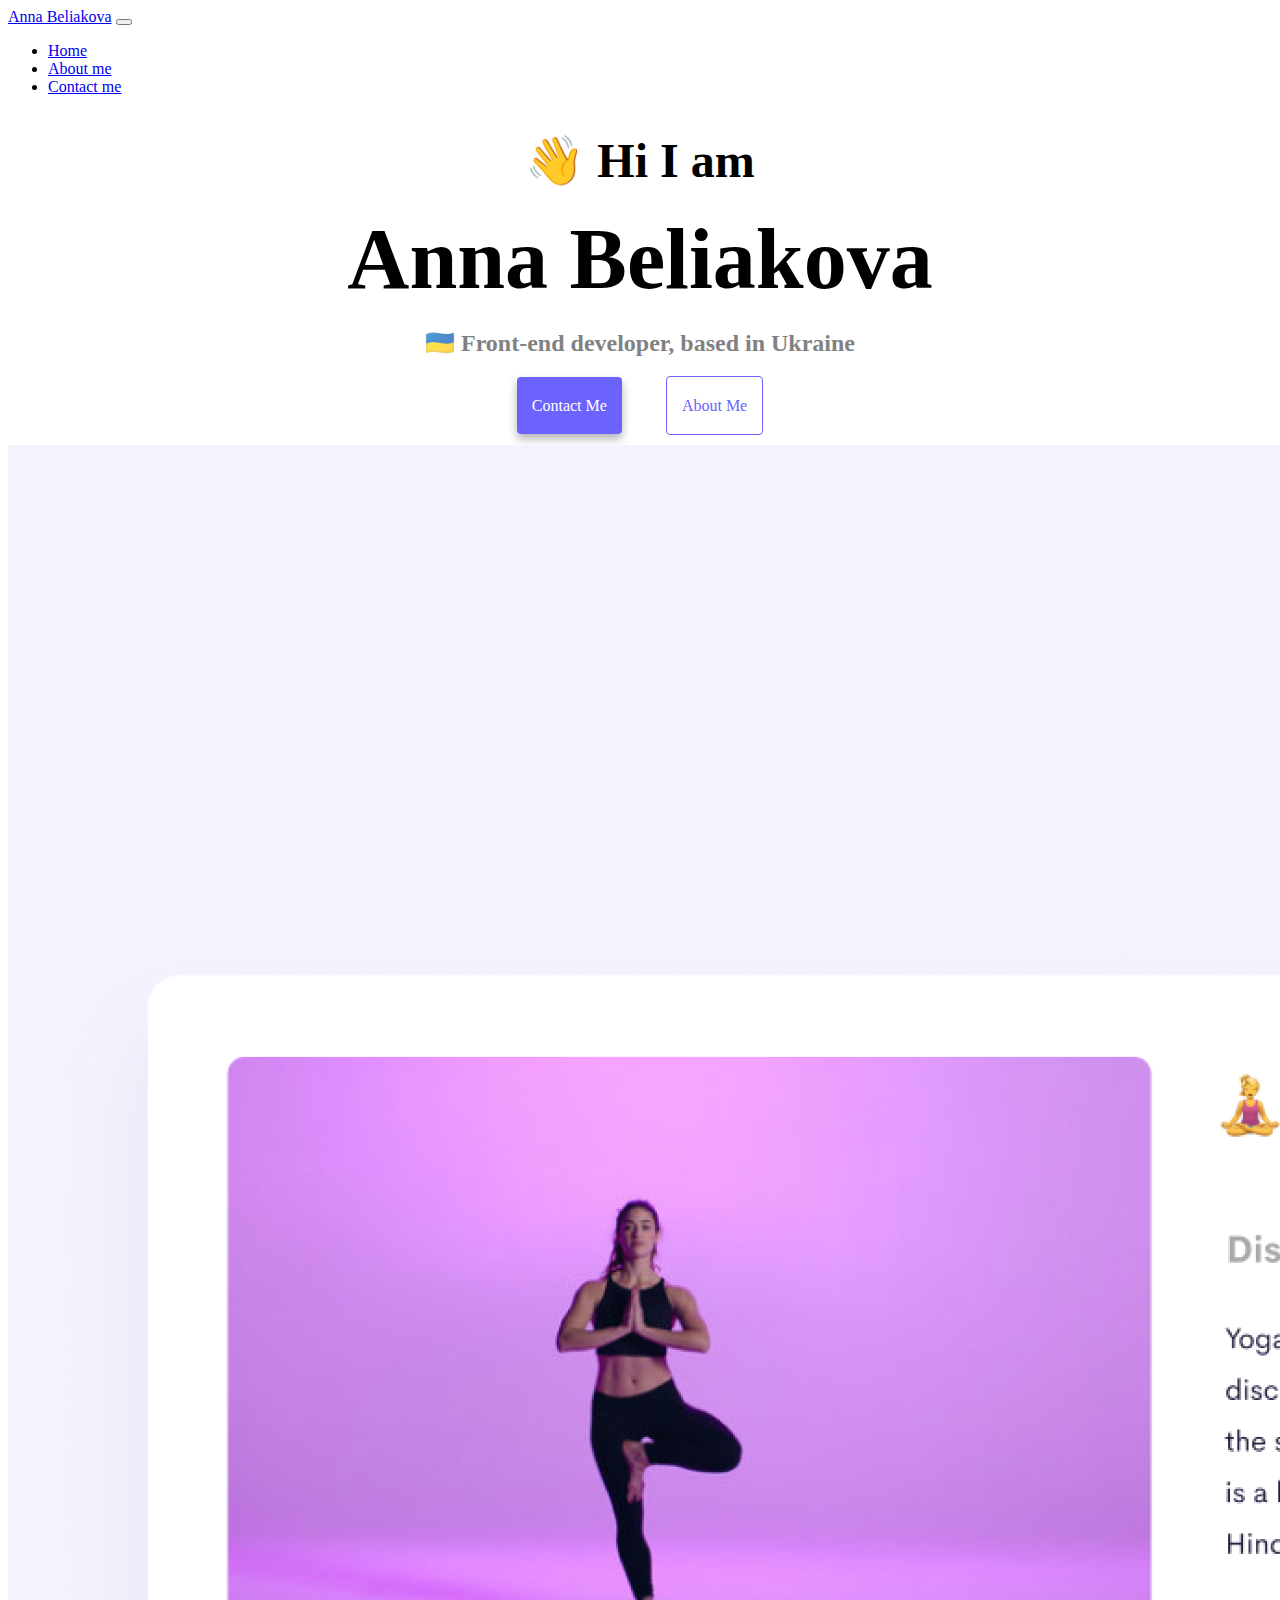
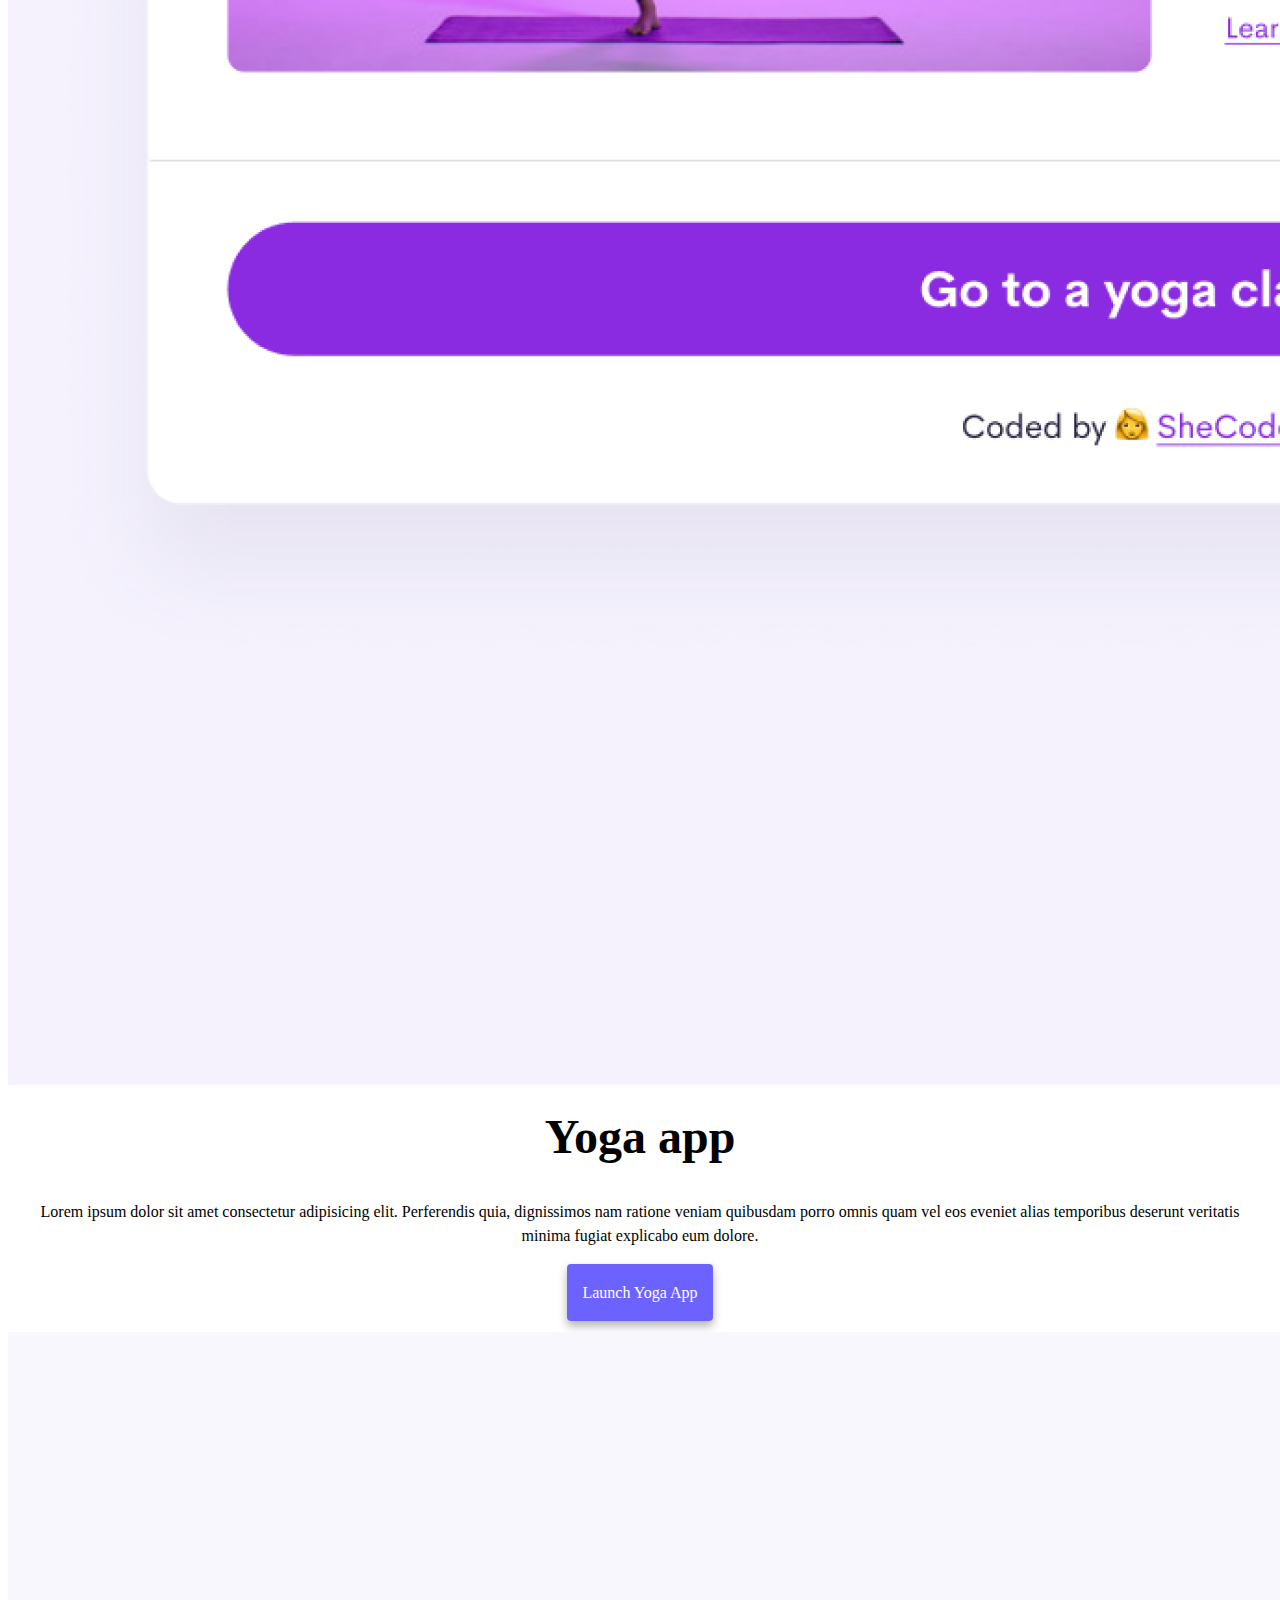
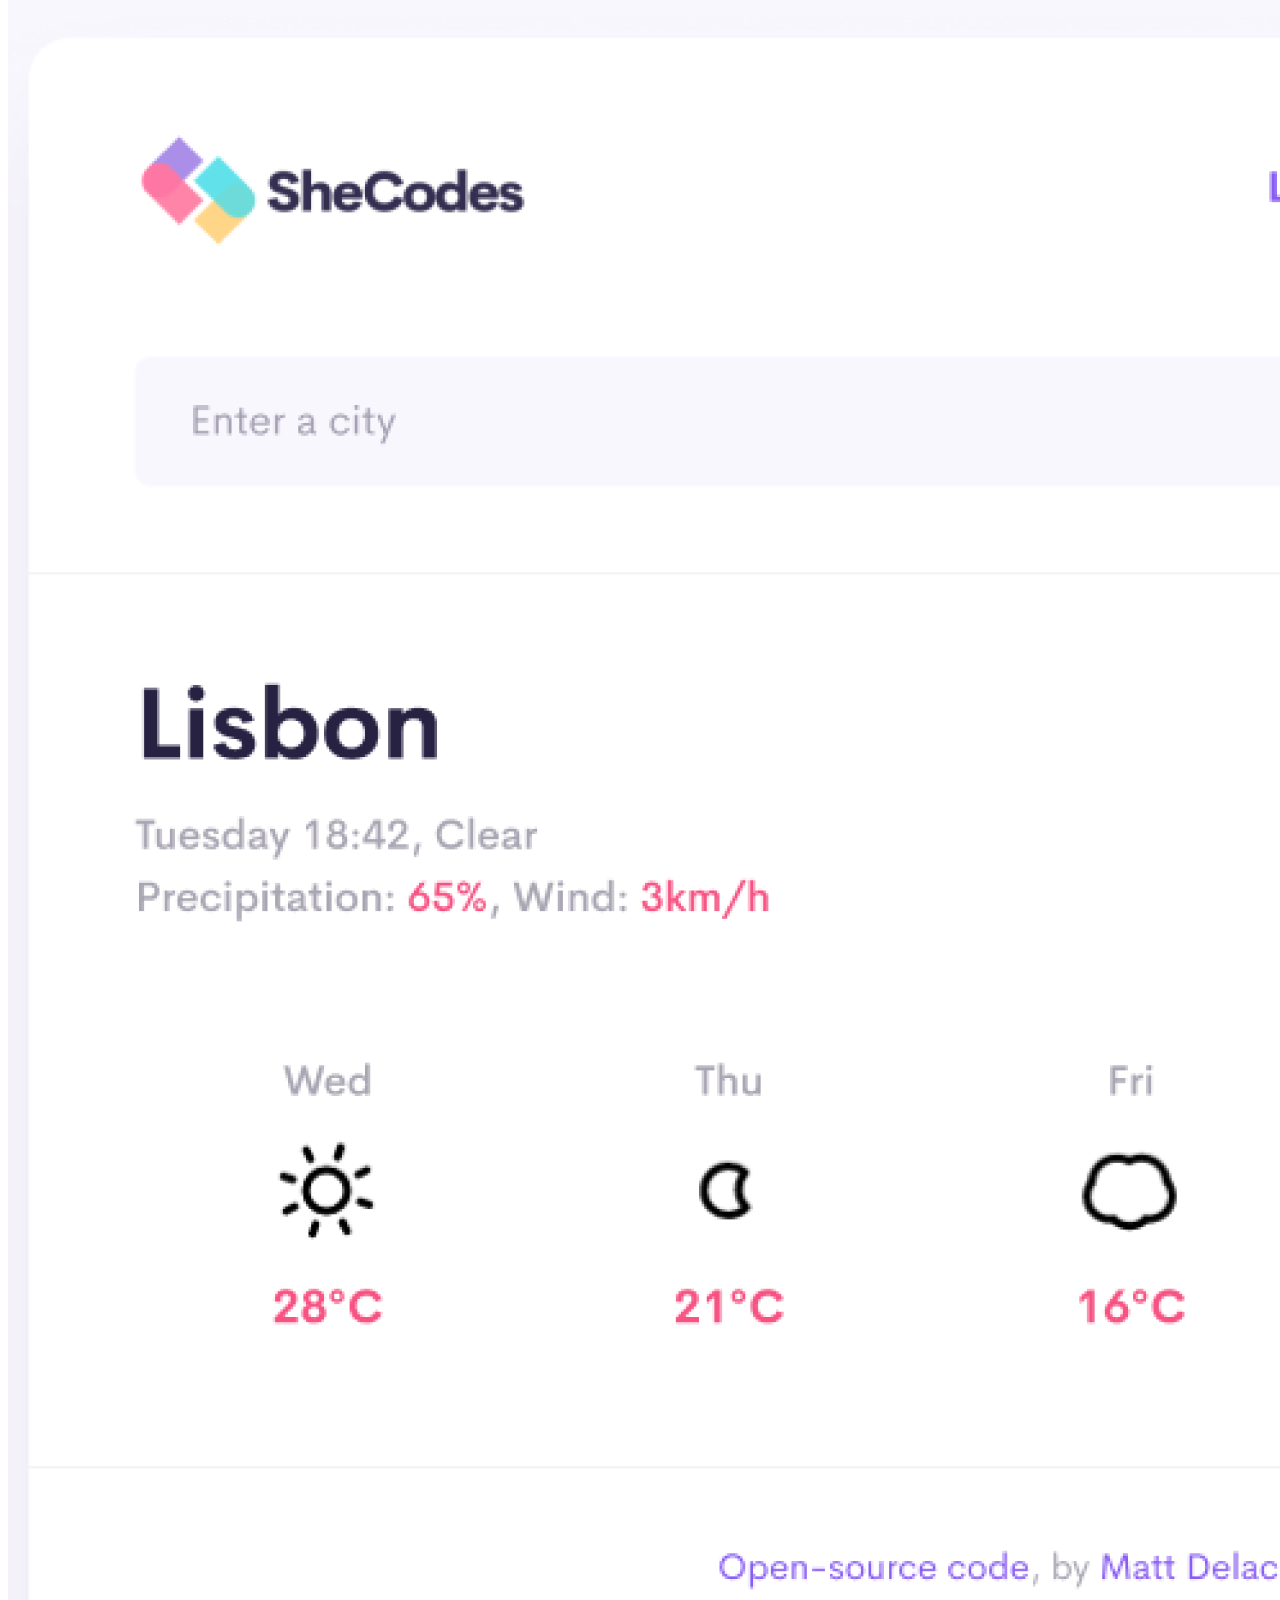
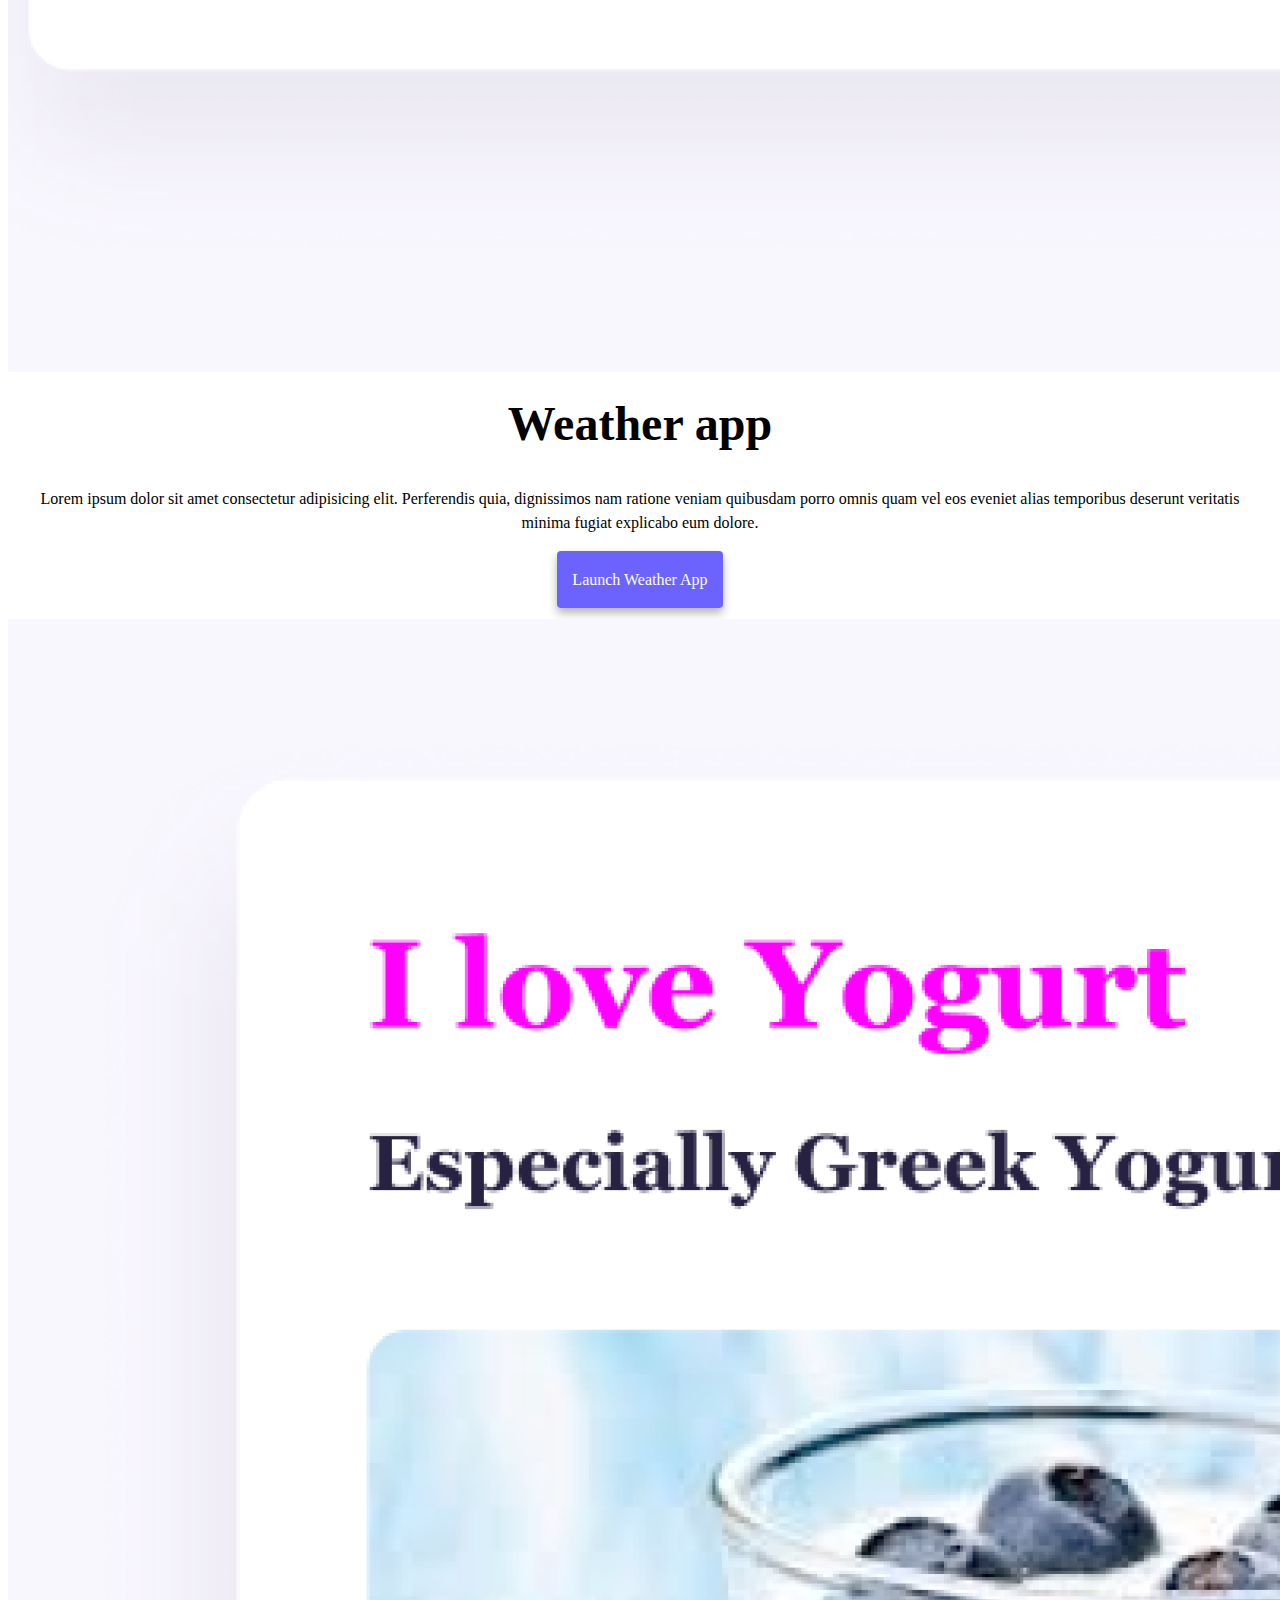
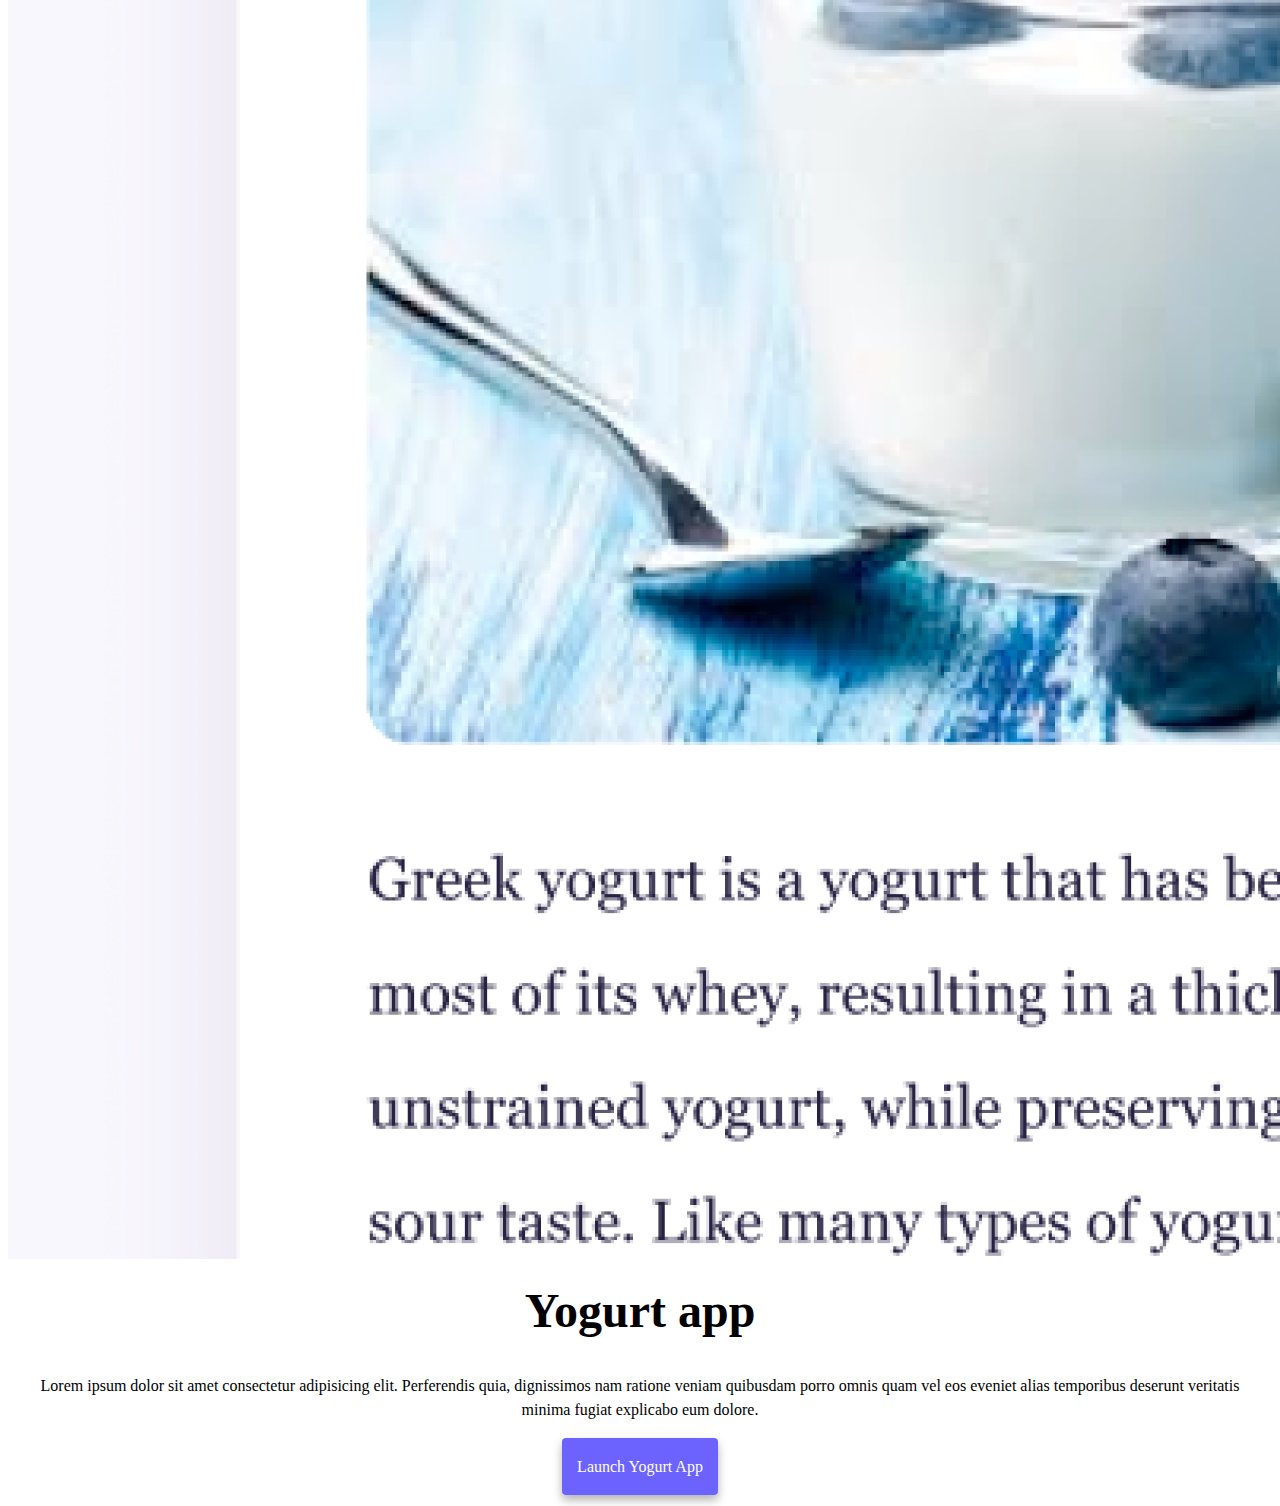
<file: index.html>
<!DOCTYPE html>
<html lang="en">
  <head>
    <meta charset="UTF-8" />
    <meta http-equiv="X-UA-Compatible" content="IE=edge" />
    <meta name="description" content="A short portfolio of Anna Beliakova" />
    <meta name="viewport" content="width=device-width, initial-scale=1.0" />
    <link href="src/style.css" rel="stylesheet" type="text/css" />
    <link
      href="https://cdn.jsdelivr.net/npm/bootstrap@5.2.2/dist/css/bootstrap.min.css"
      rel="stylesheet"
      integrity="sha384-Zenh87qX5JnK2Jl0vWa8Ck2rdkQ2Bzep5IDxbcnCeuOxjzrPF/et3URy9Bv1WTRi"
      crossorigin="anonymous"
    />
    <script
      src="https://cdn.jsdelivr.net/npm/bootstrap@5.2.2/dist/js/bootstrap.bundle.min.js"
      integrity="sha384-OERcA2EqjJCMA+/3y+gxIOqMEjwtxJY7qPCqsdltbNJuaOe923+mo//f6V8Qbsw3"
      crossorigin="anonymous"
    ></script>
    <title>About IT engineer from Ukraine</title>
  </head>
  <body>
    <nav class="navbar navbar-expand-lg bg-light">
      <div class="container-fluid">
        <a class="navbar-brand" href="index.html">Anna Beliakova</a>
        <button
          class="navbar-toggler"
          type="button"
          data-bs-toggle="collapse"
          data-bs-target="#navbarNav"
          aria-controls="navbarNav"
          aria-expanded="false"
          aria-label="Toggle navigation"
        >
          <span class="navbar-toggler-icon"></span>
        </button>
        <div class="collapse navbar-collapse" id="navbarNav">
          <ul class="navbar-nav">
            <li class="nav-item">
              <a class="nav-link active" aria-current="page" href="index.html"
                >Home</a
              >
            </li>
            <li class="nav-item">
              <a class="nav-link" href="about.html">About me</a>
            </li>
            <li class="nav-item">
              <a class="nav-link" href="about.html#contact">Contact me</a>
            </li>
          </ul>
        </div>
      </div>
    </nav>

    <h2>👋 Hi I am</h2>
    <h1>Anna Beliakova</h1>
    <h3>🇺🇦 Front-end developer, based in Ukraine</h3>
    <div class="navigation-links">
      <a href="about.html#myemail" class="contact">Contact Me</a>
      <a href="about.html" class="about">About Me</a>
    </div>

    <div class="container-fluid">
      <div class="row mt-5">
        <div class="col-md-6">
          <img
            src="images/yoga.png"
            class="img-fluid rounded"
            alt="Youga application"
          />
        </div>

        <div class="col-md-6">
          <h2 class="mb-3">Yoga app</h2>
          <p>
            Lorem ipsum dolor sit amet consectetur adipisicing elit. Perferendis
            quia, dignissimos nam ratione veniam quibusdam porro omnis quam vel
            eos eveniet alias temporibus deserunt veritatis minima fugiat
            explicabo eum dolore.
          </p>

          <div class="navigation-links">
            <a href="#" class="contact">Launch Yoga app</a>
          </div>
        </div>
      </div>
      <div class="row mt-5">
        <div class="col-md-6">
          <img
            src="images/weather.png"
            class="img-fluid rounded"
            alt="Weather application"
          />
        </div>

        <div class="col-md-6">
          <h2 class="mb-3">Weather app</h2>
          <p>
            Lorem ipsum dolor sit amet consectetur adipisicing elit. Perferendis
            quia, dignissimos nam ratione veniam quibusdam porro omnis quam vel
            eos eveniet alias temporibus deserunt veritatis minima fugiat
            explicabo eum dolore.
          </p>
          <div class="navigation-links">
            <a href="#" class="contact">Launch Weather app</a>
          </div>
        </div>
      </div>
      <div class="row mt-5">
        <div class="col-md-6">
          <img
            src="images/yougurt.png"
            class="img-fluid rounded"
            alt="Yogurt application"
          />
        </div>

        <div class="col-md-6">
          <h2 class="mb-3">Yogurt app</h2>
          <p>
            Lorem ipsum dolor sit amet consectetur adipisicing elit. Perferendis
            quia, dignissimos nam ratione veniam quibusdam porro omnis quam vel
            eos eveniet alias temporibus deserunt veritatis minima fugiat
            explicabo eum dolore.
          </p>

          <div class="navigation-links">
            <a href="#" class="contact">Launch Yogurt app</a>
          </div>
        </div>
      </div>
    </div>
  </body>
</html>
</file>
<file: src/style.css>
:root {
  --main-branding-color: black;
  --secondary-color: #4d4d4d;
  --box-shadow: 0 5px 10px rgba(0, 0, 0, 0.3);
}

h1 {
  font-size: 86px;
  padding: 20px;
}
h2 {
  font-size: 48px;
  padding-top: 20px;
}

h1,
h2 {
  color: var(--main-branding-color);
  margin: 0;
  text-align: center;
}
h3 {
  color: var(--secondary-color);
  margin: 0;
  padding-bottom: 40px;
  font-size: 24px;
  opacity: 0.7;
  text-align: center;
}

a:hover {
  text-decoration: underline;
}

.about-text {
  margin: 10px;
  display: flex;
}
.about-text p {
  background-color: #f5f2fe;
  margin: 10px;
}
p {
  padding: 20px;
  border-radius: 4px;
  line-height: 1.5;
  text-align: center;
}
.navigation-links a {
  margin: 20px;
  border-radius: 4px;
  padding: 20px 15px;
  text-transform: capitalize;
  text-decoration: none;
}
.navigation-links {
  text-align: center;
  margin-bottom: 30px;
}

.contact {
  background: #6c63ff;
  box-shadow: var(--box-shadow);
  color: white;
}

.about {
  color: #6c63ff;
  border: 1px solid #6c63ff;
}

#contact {
  color: #6c63ff;
  text-align: center;
  text-decoration: none;
  font-size: 28px;
  word-wrap: break-word;
}
</file>
